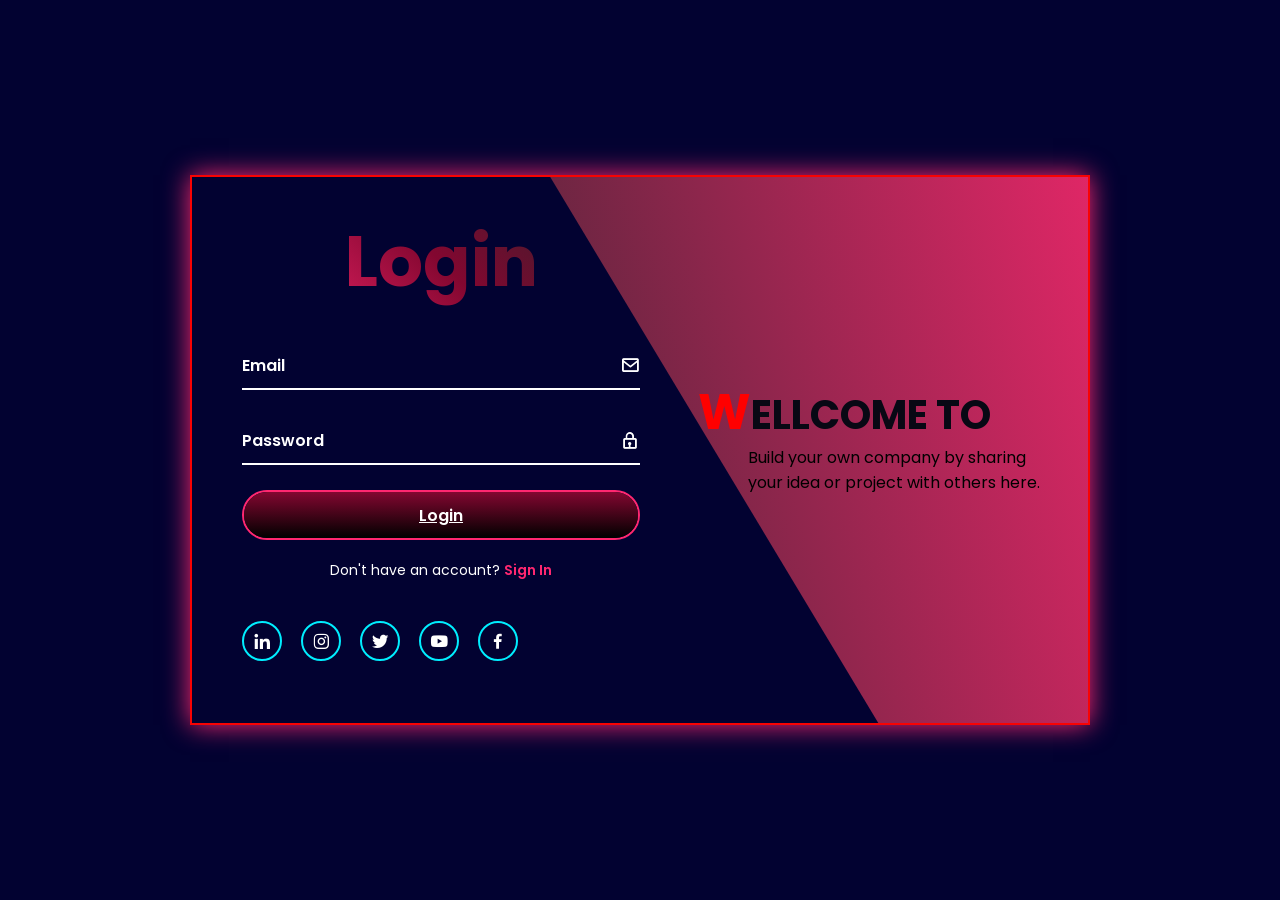
<file: login.html>
<!DOCTYPE html>
<html lang="en">

<head>
    <meta charset="UTF-8">
    <meta name="viewport" content="width=device-width, initial-scale=1.0">
    <title>myproject.org</title>
    <link rel="stylesheet" href="style.css">
    <link href='https://unpkg.com/boxicons@2.1.4/css/boxicons.min.css' rel='stylesheet'>
</head>

<body class="bo">
    <!-- MAKE A REGISTER FORM -->
    <div class="container">
        <div class="curved-shape"></div>
        <div class="form-box">
            <h2>Login</h2>
            <form action="">
                <div class="input-box">
                    <input type="text" required>
                    <label>Email</label>
                    <i class='bx bx-envelope'></i>
                </div>
                <div class="input-box">
                    <input type="text" required>
                    <label>Password</label>
                    <i class='bx bx-lock'></i>
                </div>
                <div class="input-box">
                    <button class="btn" type="submit"><a href="index.html">Login</a></button>
                </div>
                <div class="regi-link">
                    <p>Don't have an account? <a href="register.html" class="singInLink">Sign In</a></p>
                </div>
                <div class="icons">
                    <a href="https://www.linkedin.com/in/mdale-mustafa-47396836a/"><i class='bx bxl-linkedin'></i></a>
                    <a href="https://www.instagram.com/lyrics_boys_05/?__pwa=1#"><i class='bx bxl-instagram'></i></a>
                    <a href="https://twitter.com/@AMustafa2097/"><i class='bx bxl-twitter'></i></a>
                    <a href="https://youtube.com/@omeglelive07?si=fBi9iNlRrTAA0i6U"><i class='bx bxl-youtube'></i></a>
                    <a href="https://www.facebook.com/Õñê ẞtêr/"><i class='bx bxl-facebook'></i></a>
                </div>
        </div>
    </div>
    <div class="info-contect-register">
        <h2>WELLCOME TO</h2>
        <p>Build your own company by sharing <br>your idea or project with others here.</p>
    </div>
    </form>

</body>

</html>
</file>
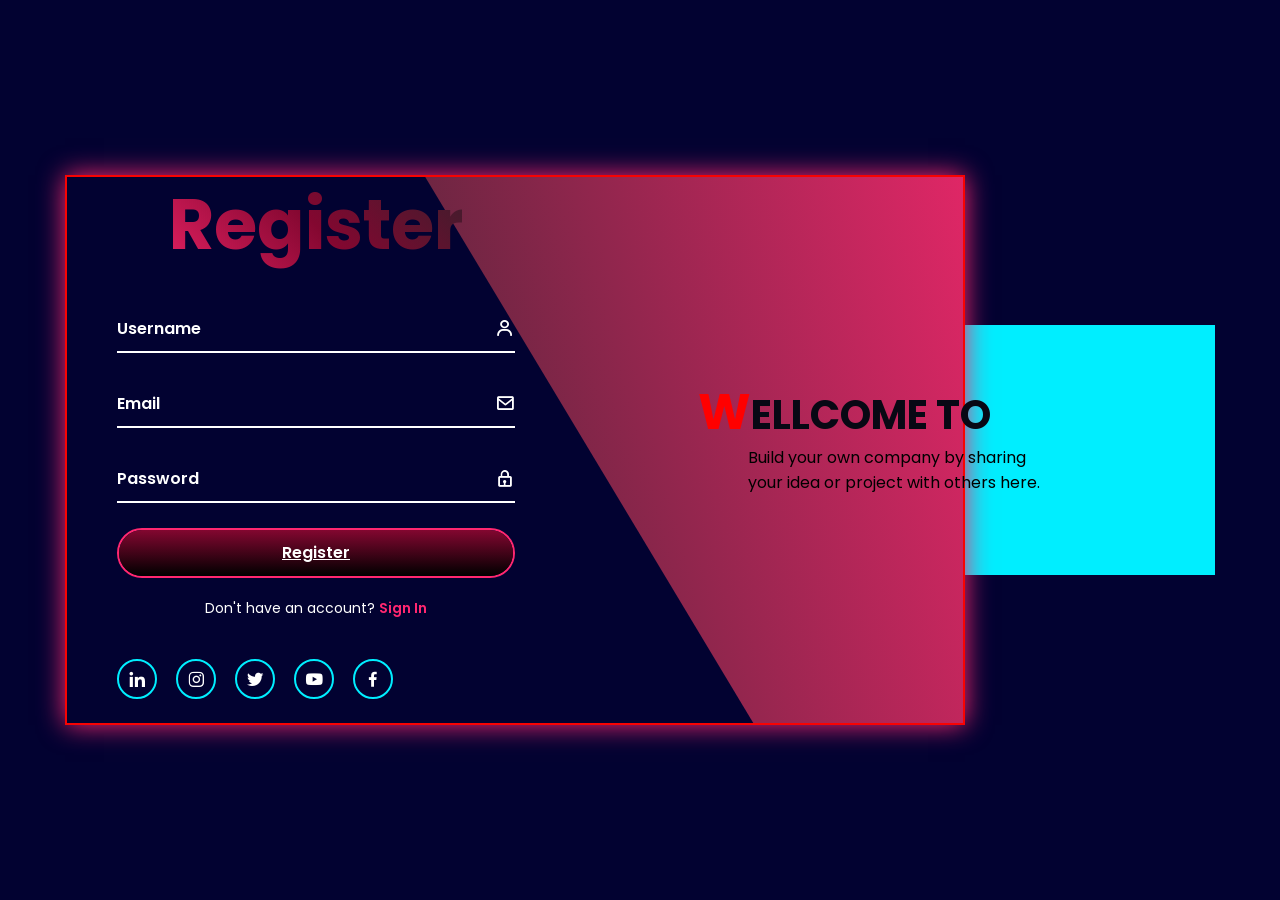
<file: register.html>
<!DOCTYPE html>
<html lang="en">

<head>
    <meta charset="UTF-8">
    <meta name="viewport" content="width=device-width, initial-scale=1.0">
    <title>myproject.org</title>
    <link rel="stylesheet" href="style.css">
    <link href='https://unpkg.com/boxicons@2.1.4/css/boxicons.min.css' rel='stylesheet'>
</head>

<body class="bo">
    <!-- MAKE A REGISTER FORM -->
    <div class="container">
        <div class="curved-shape"></div>
        <div class="form-box">
            <h2>Register</h2>
            <form action="">
                <div class="input-box">
                    <input type="text" required>
                    <label>Username</label>
                    <i class='bx bx-user'></i>
                </div>
                <div class="input-box">
                    <input type="text" required>
                    <label>Email</label>
                    <i class='bx bx-envelope'></i>
                </div>
                <div class="input-box">
                    <input type="text" required>
                    <label>Password</label>
                    <i class='bx bx-lock'></i>
                </div>
                <div class="input-box">
                    <button class="btn" type="submit"><a href="index.html">Register</a></button>
                </div>
                <div class="regi-link">
                    <p>Don't have an account? <a href="login.html" class="singInLink">Sign In</a></p>
                </div>
                <div class="icons">
                    <a href="https://www.linkedin.com/in/mdale-mustafa-47396836a/"><i class='bx bxl-linkedin'></i></a>
                    <a href="https://www.instagram.com/lyrics_boys_05/?__pwa=1#"><i class='bx bxl-instagram'></i></a>
                    <a href="https://twitter.com/@AMustafa2097/"><i class='bx bxl-twitter'></i></a>
                    <a href="https://youtube.com/@omeglelive07?si=fBi9iNlRrTAA0i6U"><i class='bx bxl-youtube'></i></a>
                    <a href="https://www.facebook.com/Õñê ẞtêr/"><i class='bx bxl-facebook'></i></a>
                </div>
        </div>
    </div>
    <div class="info-contect-register">
        <h2>WELLCOME TO</h2>
        <p>Build your own company by sharing <br>your idea or project with others here.</p>
    </div>
    </form>
    <div class="nam">
        
    </div>
</body>

</html>
</file>
<file: style.css>
@import url('https://fonts.googleapis.com/css2?family=Poppins:wght@100;200;300;400;500;600;700;800;900&display=swap');
*{
    margin: 0;
    padding: 0;
    box-sizing: border-box;
    font-family: 'Poppins'; 
    color: white;
}
body{
    display: flex;
    justify-content: center;
    align-items: center;
    min-height: 100vh;
    background: rgb(2, 2, 49);
}
.container{
    position: relative;
    width: 900px;
    padding: 50px;
    border: 2px solid rgb(248, 3, 3);
    box-shadow: 0 0 25px #ff2770;
    overflow: hidden;
    height: 550px;
}
.container .form-box{
    position: relative;
    top: 0;
    width: 50%;
    height: 100%;
    display: flex;
    justify-content: center;
    flex-direction: column;
}
.form-box .Login{
    left: 0;
    padding: 0 40px;
}
.form-box h2{
    font-size:70px;
    text-align: center;
    color: transparent;
    background: linear-gradient(45deg, #ff2770, #830730, #25252b);
    background-clip: text;
}
.form-box .input-box{
    position: relative;
    width: 100%;
    height: 50px;
    margin-top:25px;
}
.input-box input{
    width: 100%;
    height: 100%;
    background: transparent;
    border: none;
    outline: none;
    font-size: 16px;
    border-bottom: 2px solid white;
    color: white;
    font-weight: 600;
    padding-right: 23px;
}
.input-box label{
    position: absolute;
    top: 50%;
    left: 0;
    transform: translateY(-50%);
    font-size: 16px;
    color: white;
    font-weight: 600;
    transition: .5s;
}
.input-box input:focus ~ label,
.input-box input:valid ~ labe{
    top: -5px;
    font-size:18px;
    color: #ff2770;
}
.input-box i{
    position: absolute;
    right: 0;
    top: 50%;
    transform: translateY(-50%);
    font-size: 20px;
    color: white;
    transition: .5s;
}
.input-box input:focus ~ i,
.input-box input:valid ~ i{
    color: #ff2770;
}
.btn{
    position: relative;
    width: 100%;
    height: 50px;
    background: transparent;
    border-radius: 40px;
    cursor: pointer;
    font-size: 16px;
    font-weight: 600;
    border: 2px solid #ff2770;
    overflow: hidden;
    z-index: 1;
}
.btn::before{
    content: "";
    position: absolute;
    height: 300%;
    width: 100%;
    background: linear-gradient(#25252b, #830730, #000, #ff2770);
    top: -100%;
    left: 0;
    z-index: -1;
    transition: .5s;
}
.btn:hover::before{
    top: 0;
}
.regi-link{
    font-size: 14px;
    text-align: center;
    margin: 20px 0 10px;
}
.regi-link a{
    color: #ff2770;
    text-decoration: none;
    font-weight: 600;
}
.regi-link a:hover{
    text-decoration: underline;
}
.info-contect{
    position: absolute;
    top: 40%;
    right: -6%;
    width: 45%;
    display: flex;
    justify-content: center;
    flex-direction: column;
}
.info-contect.Login{
    right:0;
    text-align:right;
    padding: 0 50px 150px;
}
.info-contect h2{
    font-size:40px;
    line-height: 1.3;
    color: rgb(8, 8, 20);
}
.info-contect h2::first-letter{
    color:red;
    font-size: 50px;
    font-weight: 700;
}
.info-contect p{
    font-size: 16px;
    color: #000;
}
.container .curved-shape{
    position: absolute;
    right: 0;
    top: -5px;
    height: 900px;
    width: 1500px;
    background: linear-gradient(45deg,#25252b,#ff2770);
    transform:rotate(10deg) skewY(49deg) ;
    transform-origin: bottom right;
}
.icons a{
    justify-content: center;
    display: inline-flex;
    align-items: center;
    width: 40px;
    height: 40px;
    background: transparent;
    border: 2px solid #0ef;
    border-radius: 50%;
    font-size: 20px;
    color: #0ef;
    text-decoration: none;
    margin: 30px 15px 30px 0;
}
.icons a:hover{
    background: #0ef;
    color: #081b29;
    box-shadow: 0 0 20px #0ef;
    font-size: 30px;
}
.info-contect-register {
    position: absolute;
    top: 40%;
    left: 53%;
    width: 45%;
    display: flex;
    justify-content: center;
    flex-direction: column;
    padding: 20px;                                               
}
.info-contect-register p{
    left:0;
    text-align: left;
    padding: 0 50px 150px;
    color: #000;
}
.info-contect-register h2{
    font-size:40px;
    line-height: 1.3;
    color: rgb(8, 8, 20);
}
.info-contect-register h2::first-letter{
    color:red;
    font-size: 50px;
    font-weight: 700;
}
.nam{
    background-color: #0ef;
    height: 250px;
    width: 250px;
}
</file>
